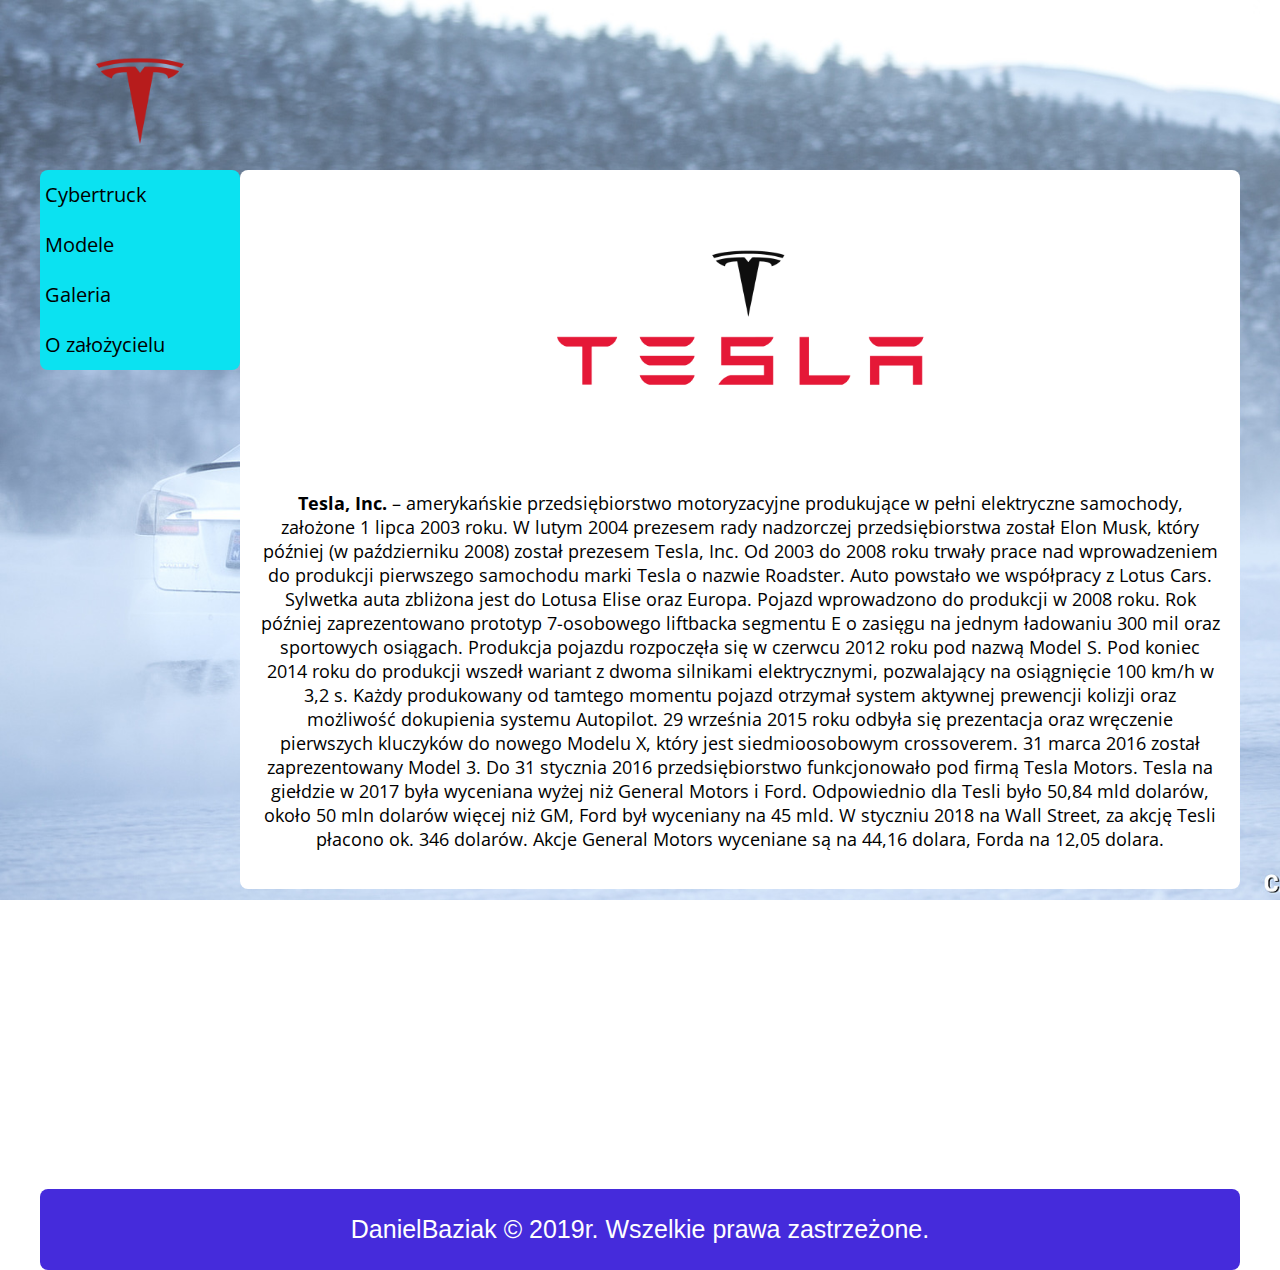
<file: index.html>
<!DOCTYPE html>
<html lang="pl">
  <head>
    <meta charset="utf-8" />
    <title>Tesla fan website</title>
    <meta name="description" content="Strona poświęcona samochodom Tesli." />
    <meta
      name="keywords"
      content="tesla, cars, super_fast, chill, minimalistic"
    />
    <meta name="author" content="Daniel Baziak" />
    <meta http-equiv="X-Ua-Compatible" content="IE=edge,chrome=1" />
    <link rel="stylesheet" media="(max-width: 1000px)" href="css/mobile.css" />
    <link rel="stylesheet" media="(min-width: 1000px)" href="css/desktop.css" />
    <link
      href="https://fonts.googleapis.com/css?family=Open+Sans:400,800&amp;subset=latin-ext"
      rel="stylesheet"
    />
  </head>

  <body>
    <div class="container">
      <div class="logo">
        <img id="teslaLogo" src="img/tesla_logo.png" alt="tesla-logo.png" />
      </div>
      <div class="content">
        <div class="menubar">
          <ul>
            <li><a href="cybertruck/index.html">Cybertruck</a></li>
            <li><a href="modele/index.html">Modele</a></li>
            <li><a href="gallery/index.html">Galeria</a></li>
            <li><a href="zalozyciel/index.html">O założycielu</a></li>
          </ul>
        </div>
        <div class="main">
          <img id="teslaLogoMain" />
          <p style="text-align: center;">
            <b>Tesla, Inc. </b>
            – amerykańskie przedsiębiorstwo motoryzacyjne produkujące w pełni
            elektryczne samochody, założone 1 lipca 2003 roku. W lutym 2004
            prezesem rady nadzorczej przedsiębiorstwa został Elon Musk, który
            później (w październiku 2008) został prezesem Tesla, Inc. Od 2003 do
            2008 roku trwały prace nad wprowadzeniem do produkcji pierwszego
            samochodu marki Tesla o nazwie Roadster. Auto powstało we współpracy
            z Lotus Cars. Sylwetka auta zbliżona jest do Lotusa Elise oraz
            Europa. Pojazd wprowadzono do produkcji w 2008 roku. Rok później
            zaprezentowano prototyp 7-osobowego liftbacka segmentu E o zasięgu
            na jednym ładowaniu 300 mil oraz sportowych osiągach. Produkcja
            pojazdu rozpoczęła się w czerwcu 2012 roku pod nazwą Model S. Pod
            koniec 2014 roku do produkcji wszedł wariant z dwoma silnikami
            elektrycznymi, pozwalający na osiągnięcie 100 km/h w 3,2 s. Każdy
            produkowany od tamtego momentu pojazd otrzymał system aktywnej
            prewencji kolizji oraz możliwość dokupienia systemu Autopilot. 29
            września 2015 roku odbyła się prezentacja oraz wręczenie pierwszych
            kluczyków do nowego Modelu X, który jest siedmioosobowym
            crossoverem. 31 marca 2016 został zaprezentowany Model 3. Do 31
            stycznia 2016 przedsiębiorstwo funkcjonowało pod firmą Tesla Motors.
            Tesla na giełdzie w 2017 była wyceniana wyżej niż General Motors i
            Ford. Odpowiednio dla Tesli było 50,84 mld dolarów, około 50 mln
            dolarów więcej niż GM, Ford był wyceniany na 45 mld. W styczniu 2018
            na Wall Street, za akcję Tesli płacono ok. 346 dolarów. Akcje
            General Motors wyceniane są na 44,16 dolara, Forda na 12,05 dolara.
          </p>
        </div>
        <div style="clear: both;"></div>
      </div>
      <div class="footer">
        <p>DanielBaziak &copy; 2019r. Wszelkie prawa zastrzeżone.</p>
      </div>
    </div>
  </body>
</html>
</file>
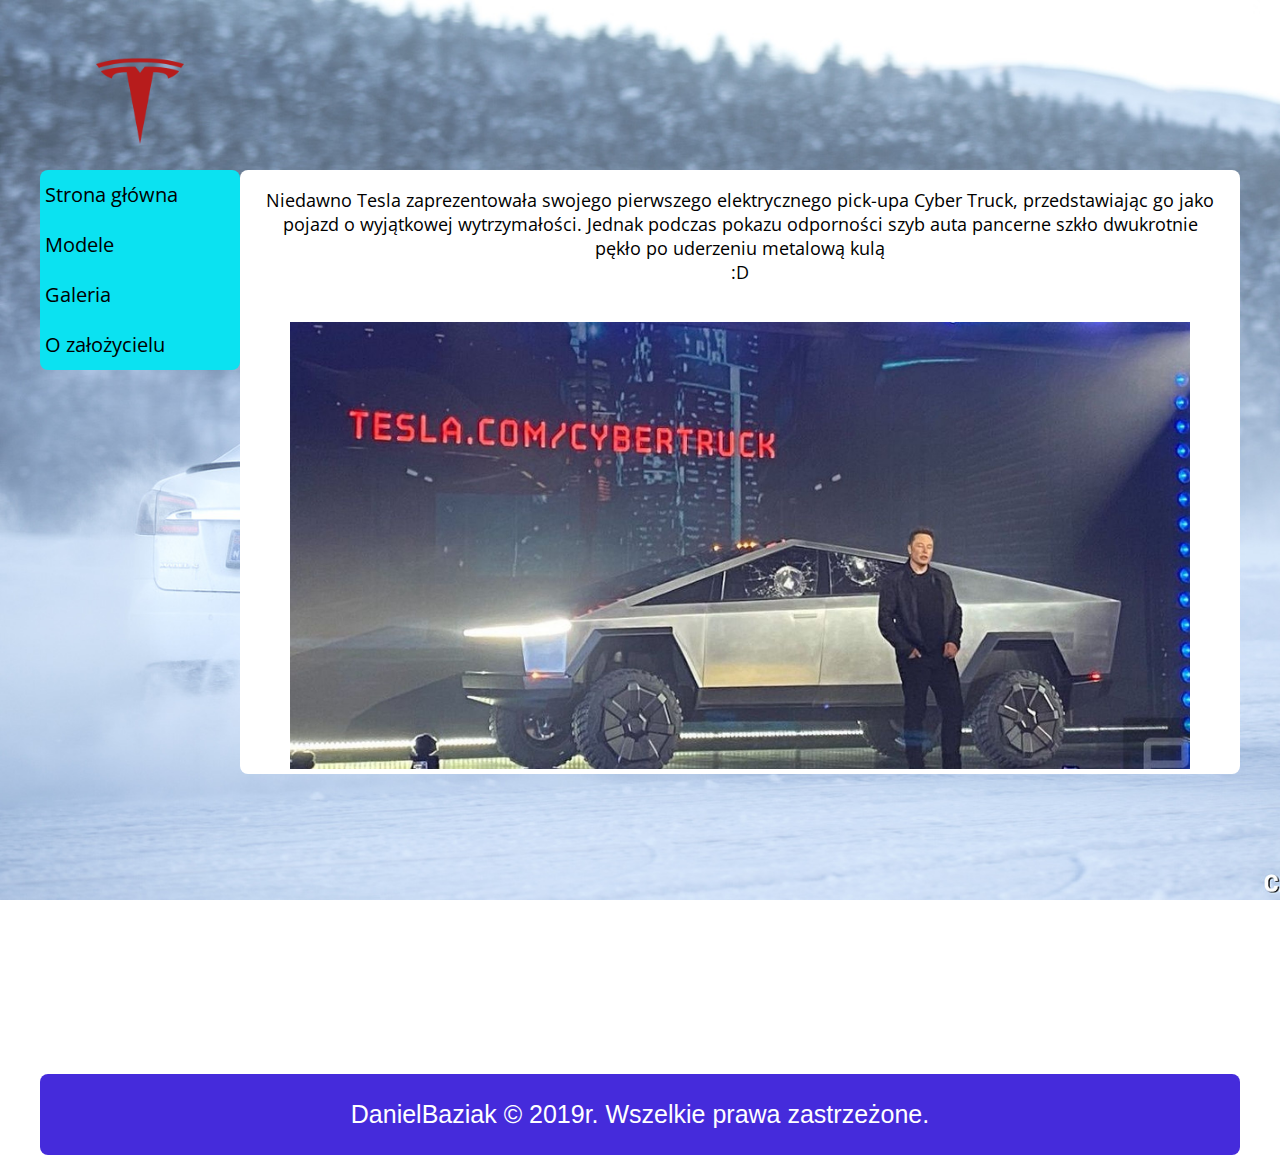
<file: cybertruck/index.html>
<!DOCTYPE html>
<html lang="pl">
  <head>
    <meta charset="utf-8" />
    <title>Cybertruck</title>
    <meta name="description" content="Strona poświęcona samochodom Tesli." />
    <meta
      name="keywords"
      content="tesla, cars, super_fast, chill, minimalistic"
    />
    <meta name="author" content="Daniel Baziak" />
    <meta http-equiv="X-Ua-Compatible" content="IE=edge,chrome=1" />
    <link
      rel="stylesheet"
      media="(max-width: 1000px)"
      href="../css/mobile.css"
    />
    <link
      rel="stylesheet"
      media="(min-width: 1000px)"
      href="../css/desktop.css"
    />
    <link
      href="https://fonts.googleapis.com/css?family=Open+Sans:400,800&amp;subset=latin-ext"
      rel="stylesheet"
    />
  </head>

  <body>
    <div class="container">
      <div class="logo">
        <img id="teslaLogo" src="../img/tesla_logo.png" alt="tesla-logo.png" />
      </div>
      <div class="content">
        <div class="menubar">
          <ul>
            <li><a href="../index.html">Strona główna</a></li>
            <li><a href="../modele/index.html">Modele</a></li>
            <li><a href="../gallery/index.html">Galeria</a></li>
            <li><a href="../zalozyciel/index.html">O założycielu</a></li>
          </ul>
        </div>
        <div class="main">
          <p style="text-align: center;">
            Niedawno Tesla zaprezentowała swojego pierwszego elektrycznego
            pick-upa Cyber Truck, przedstawiając go jako pojazd o wyjątkowej
            wytrzymałości. Jednak podczas pokazu odporności szyb auta pancerne
            szkło dwukrotnie pękło po uderzeniu metalową kulą <br />
            :D
          </p>
          <img src="../img/cybertruck1.jpg" width="900px" />
        </div>
        <div style="clear: both;"></div>
      </div>
      <div class="footer">
        <p>DanielBaziak &copy; 2019r. Wszelkie prawa zastrzeżone.</p>
      </div>
    </div>
  </body>
</html>
</file>
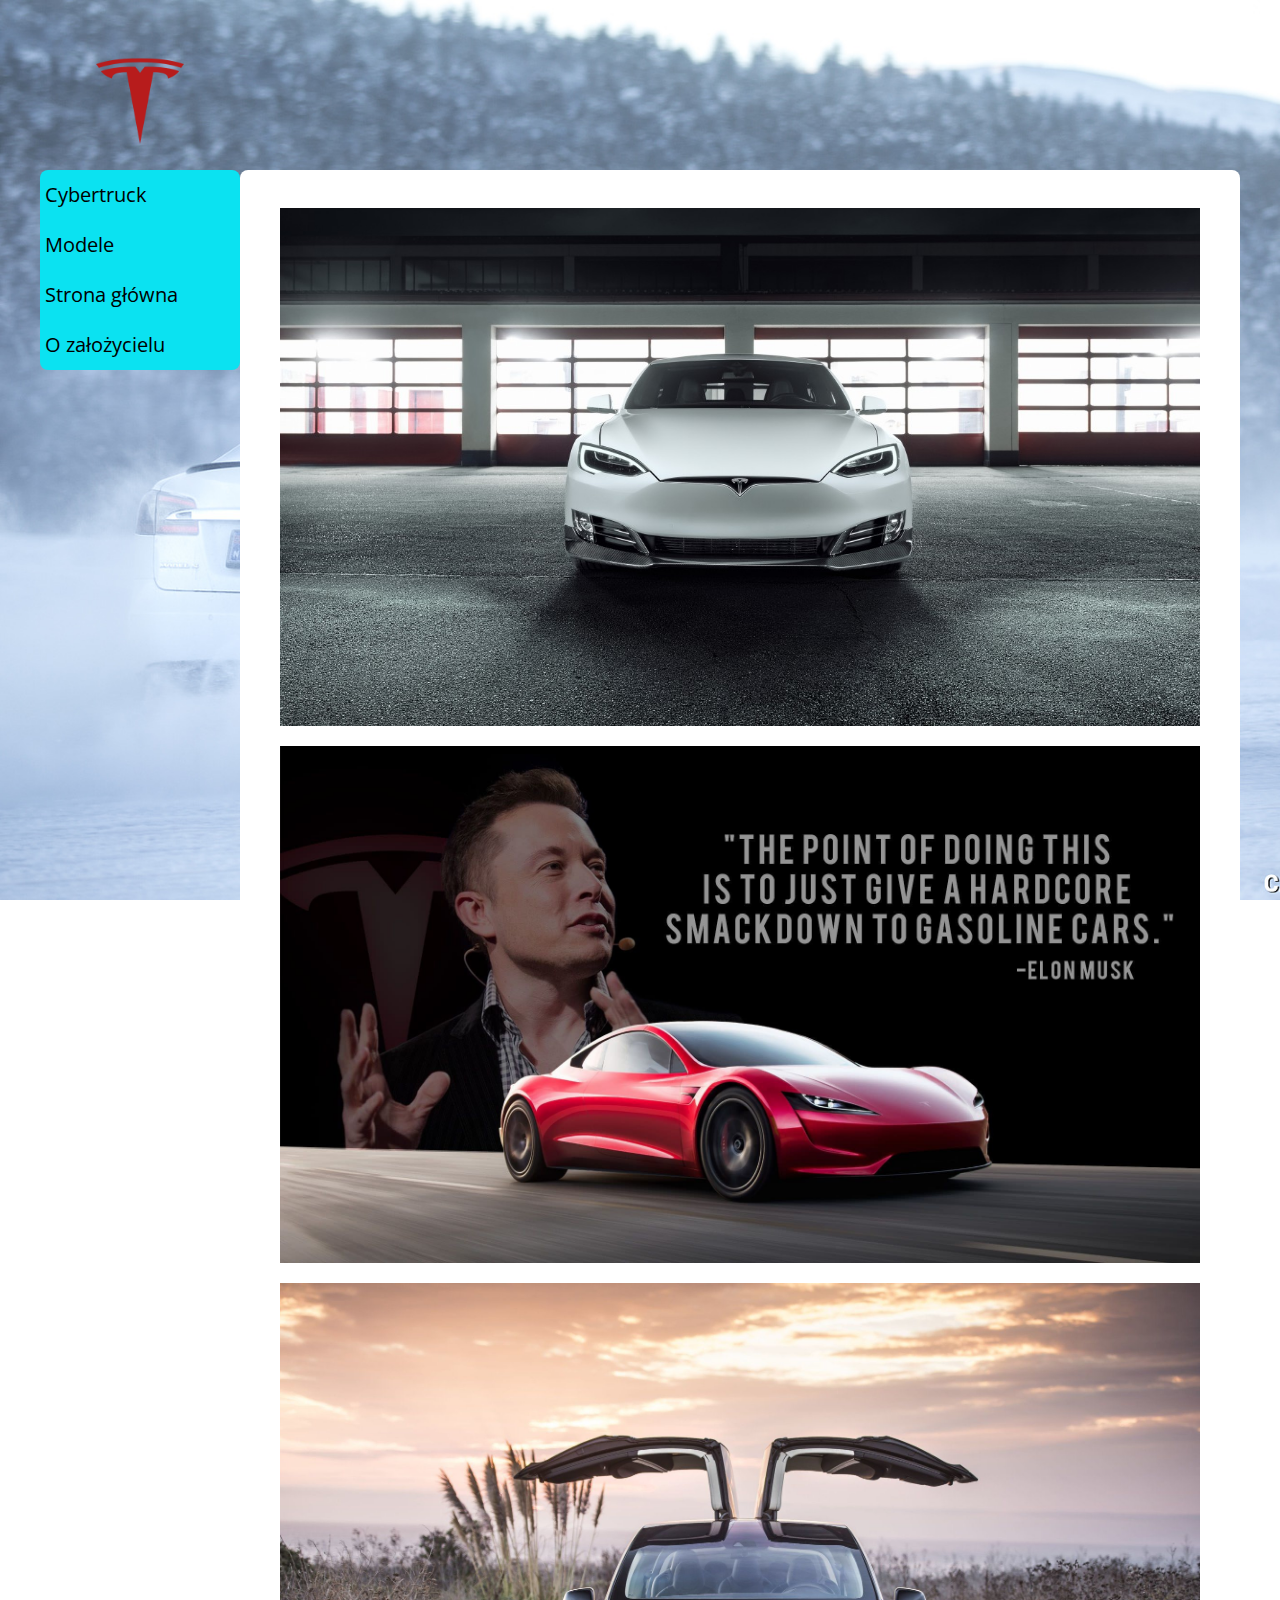
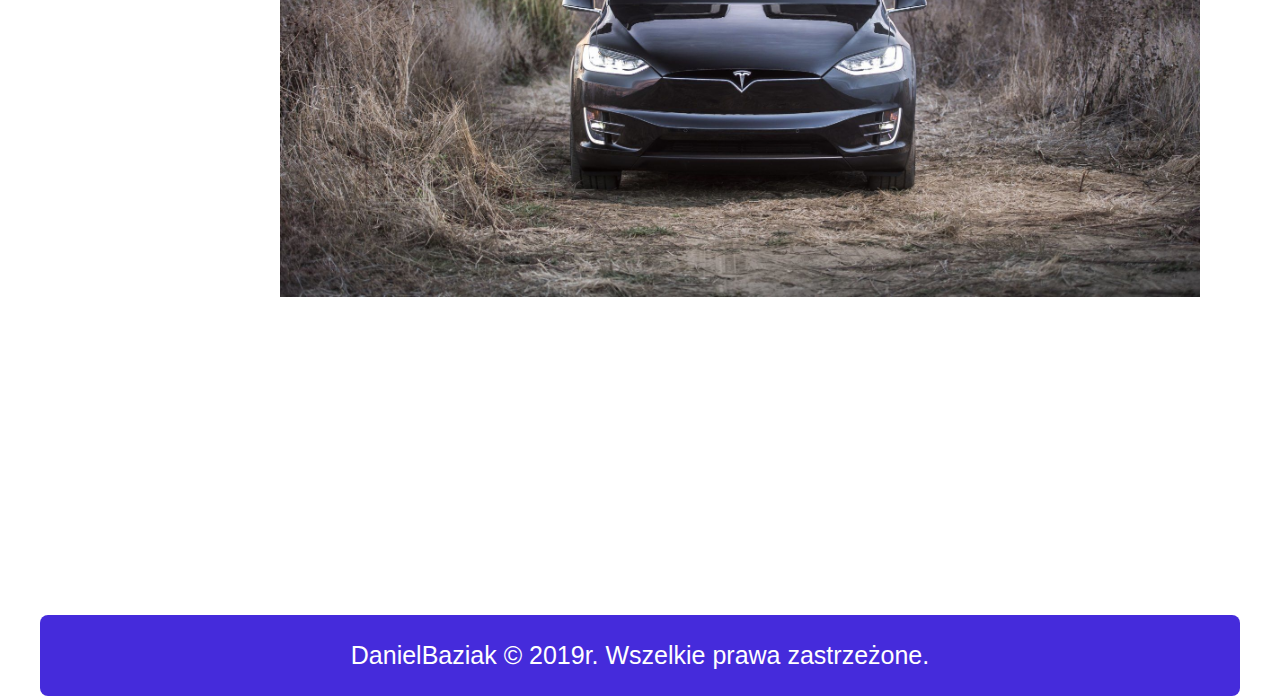
<file: gallery/index.html>
<!DOCTYPE html>
<html lang="pl">
  <head>
    <meta charset="utf-8" />
    <title>Tesla gallery</title>
    <meta name="description" content="Strona poświęcona samochodom Tesli." />
    <meta
      name="keywords"
      content="tesla, cars, super_fast, chill, minimalistic"
    />
    <meta name="author" content="Daniel Baziak" />
    <meta http-equiv="X-Ua-Compatible" content="IE=edge,chrome=1" />
    <link
      rel="stylesheet"
      media="(max-width: 1000px)"
      href="../css/mobile.css"
    />
    <link
      rel="stylesheet"
      media="(min-width: 1000px)"
      href="../css/desktop.css"
    />
    <link
      href="https://fonts.googleapis.com/css?family=Open+Sans:400,800&amp;subset=latin-ext"
      rel="stylesheet"
    />
  </head>

  <body>
    <div class="container">
      <div class="logo">
        <img id="teslaLogo" src="../img/tesla_logo.png" alt="tesla-logo.png" />
      </div>
      <div class="content">
        <div class="menubar">
          <ul>
            <li><a href="../cybertruck/index.html">Cybertruck</a></li>
            <li><a href="../modele/index.html">Modele</a></li>
            <li><a href="../index.html">Strona główna</a></li>
            <li><a href="../zalozyciel/index.html">O założycielu</a></li>
          </ul>
        </div>
        <div class="main">
          <ul>
            <li>
              <img
                class="teslaPhoto"
                src="../img/2017_novitec_tesla_model_s_4k-1280x720.jpg"
              />
            </li>
            <li><img class="teslaPhoto" src="../img/tesla_musk.jpg" /></li>
            <li>
              <img class="teslaPhoto" src="../img/tesla_outdoor.jpg" />
            </li>
          </ul>
        </div>
        <div style="clear: both;"></div>
      </div>
      <div class="footer">
        <p>DanielBaziak &copy; 2019r. Wszelkie prawa zastrzeżone.</p>
      </div>
    </div>
  </body>
</html>
</file>
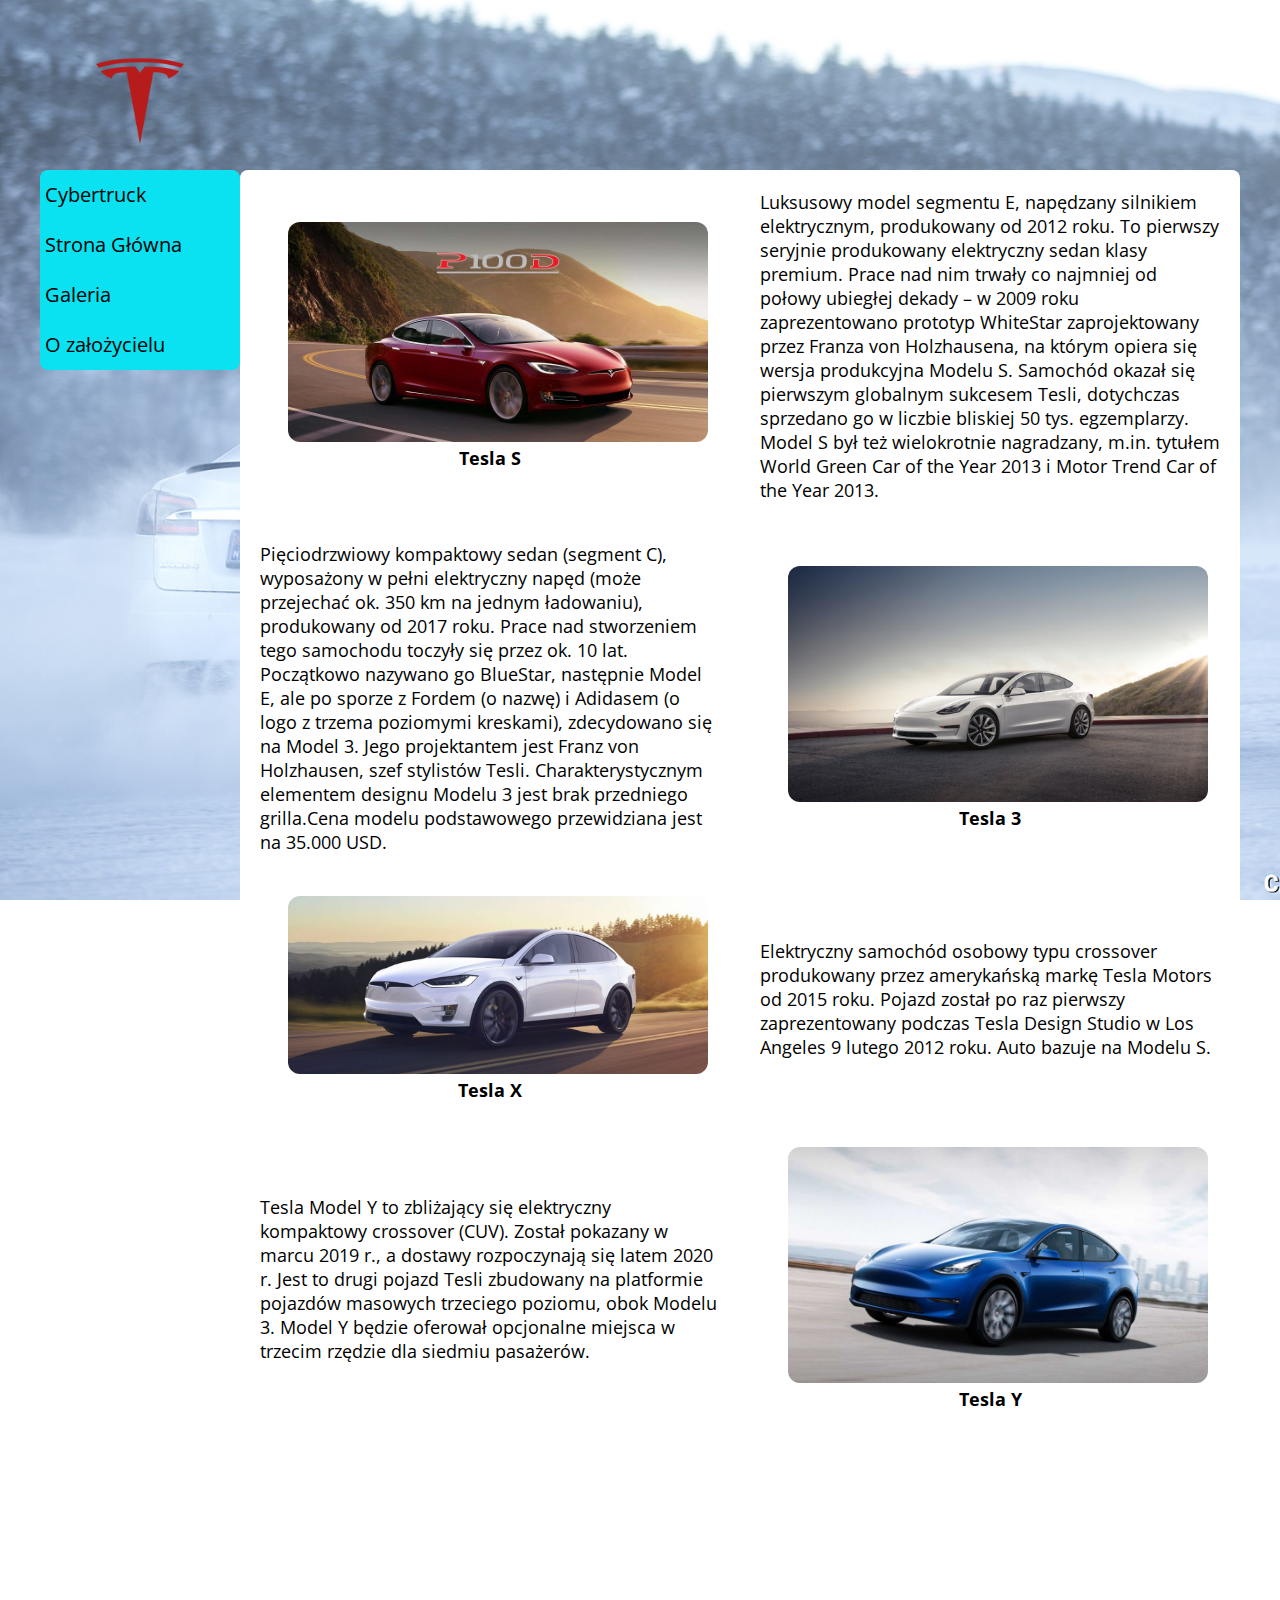
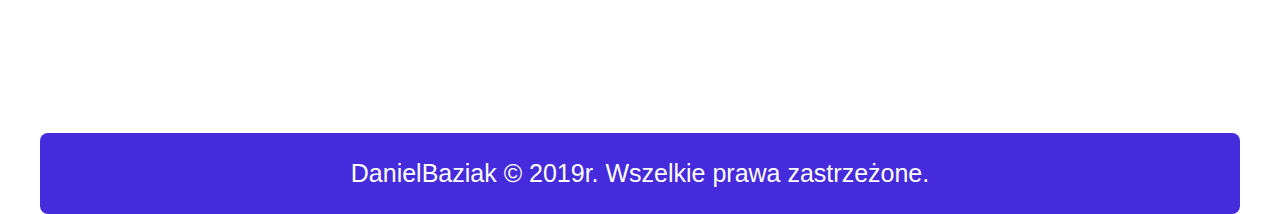
<file: modele/index.html>
<!DOCTYPE html>
<html lang="pl">
  <head>
    <meta charset="utf-8" />
    <title>Tesla models</title>
    <meta name="description" content="Strona poświęcona samochodom Tesli." />
    <meta
      name="keywords"
      content="tesla, cars, super_fast, chill, minimalistic"
    />
    <meta name="author" content="Daniel Baziak" />
    <meta http-equiv="X-Ua-Compatible" content="IE=edge,chrome=1" />
    <link
      rel="stylesheet"
      media="(max-width: 1000px)"
      href="../css/mobile.css"
    />
    <link
      rel="stylesheet"
      media="(min-width: 1000px)"
      href="../css/desktop.css"
    />
    <link
      href="https://fonts.googleapis.com/css?family=Open+Sans:400,800&amp;subset=latin-ext"
      rel="stylesheet"
    />
  </head>

  <body>
    <div class="container">
      <div class="logo">
        <img id="teslaLogo" src="../img/tesla_logo.png" alt="tesla-logo.png" />
      </div>
      <div class="content">
        <div class="menubar">
          <ul>
            <li><a href="../cybertruck/index.html">Cybertruck</a></li>
            <li><a href="../index.html">Strona Główna</a></li>
            <li><a href="../gallery/index.html">Galeria</a></li>
            <li><a href="../zalozyciel/index.html">O założycielu</a></li>
          </ul>
        </div>
        <div class="main">
          <div id="models-mobile">
            <div class="photoAndInfo">
              <figure>
                <img src="../img/tesla-model-s.jpg" />
                <figcaption><b>Tesla S</b></figcaption>
              </figure>
              <span>
                Luksusowy model segmentu E, napędzany silnikiem elektrycznym,
                produkowany od 2012 roku. To pierwszy seryjnie produkowany
                elektryczny sedan klasy premium. Prace nad nim trwały co
                najmniej od połowy ubiegłej dekady – w 2009 roku zaprezentowano
                prototyp WhiteStar zaprojektowany przez Franza von Holzhausena,
                na którym opiera się wersja produkcyjna Modelu S. Samochód
                okazał się pierwszym globalnym sukcesem Tesli, dotychczas
                sprzedano go w liczbie bliskiej 50 tys. egzemplarzy. Model S był
                też wielokrotnie nagradzany, m.in. tytułem World Green Car of
                the Year 2013 i Motor Trend Car of the Year 2013.
              </span>
            </div>

            <div class="photoAndInfo">
              <figure>
                <img src="../img/tesla-model-3.jpeg" />
                <figcaption><b>Tesla 3</b></figcaption>
              </figure>
              <span>
                Pięciodrzwiowy kompaktowy sedan (segment C), wyposażony w pełni
                elektryczny napęd (może przejechać ok. 350 km na jednym
                ładowaniu), produkowany od 2017 roku. Prace nad stworzeniem tego
                samochodu toczyły się przez ok. 10 lat. Początkowo nazywano go
                BlueStar, następnie Model E, ale po sporze z Fordem (o nazwę) i
                Adidasem (o logo z trzema poziomymi kreskami), zdecydowano się
                na Model 3. Jego projektantem jest Franz von Holzhausen, szef
                stylistów Tesli. Charakterystycznym elementem designu Modelu 3
                jest brak przedniego grilla.Cena modelu podstawowego
                przewidziana jest na 35.000 USD.
              </span>
            </div>

            <div class="photoAndInfo">
              <figure>
                <img src="../img/tesla-model-x.jpg" />
                <figcaption><b>Tesla X</b></figcaption>
              </figure>
              <span>
                Elektryczny samochód osobowy typu crossover produkowany przez
                amerykańską markę Tesla Motors od 2015 roku. Pojazd został po
                raz pierwszy zaprezentowany podczas Tesla Design Studio w Los
                Angeles 9 lutego 2012 roku. Auto bazuje na Modelu S.
              </span>
            </div>

            <div class="photoAndInfo">
              <figure>
                <img src="../img/tesla-model-y.jpg" />
                <figcaption><b>Tesla Y</b></figcaption>
              </figure>
              <span>
                Tesla Model Y to zbliżający się elektryczny kompaktowy crossover
                (CUV). Został pokazany w marcu 2019 r., a dostawy rozpoczynają
                się latem 2020 r. Jest to drugi pojazd Tesli zbudowany na
                platformie pojazdów masowych trzeciego poziomu, obok Modelu 3.
                Model Y będzie oferował opcjonalne miejsca w trzecim rzędzie dla
                siedmiu pasażerów.
              </span>
            </div>
          </div>
          <div id="models-desktop">
            <div class="photoAndInfo">
              <figure>
                <img src="../img/tesla-model-s.jpg" />
                <figcaption><b>Tesla S</b></figcaption>
              </figure>
              <span>
                Luksusowy model segmentu E, napędzany silnikiem elektrycznym,
                produkowany od 2012 roku. To pierwszy seryjnie produkowany
                elektryczny sedan klasy premium. Prace nad nim trwały co
                najmniej od połowy ubiegłej dekady – w 2009 roku zaprezentowano
                prototyp WhiteStar zaprojektowany przez Franza von Holzhausena,
                na którym opiera się wersja produkcyjna Modelu S. Samochód
                okazał się pierwszym globalnym sukcesem Tesli, dotychczas
                sprzedano go w liczbie bliskiej 50 tys. egzemplarzy. Model S był
                też wielokrotnie nagradzany, m.in. tytułem World Green Car of
                the Year 2013 i Motor Trend Car of the Year 2013.
              </span>
            </div>

            <div class="photoAndInfo">
              <span>
                Pięciodrzwiowy kompaktowy sedan (segment C), wyposażony w pełni
                elektryczny napęd (może przejechać ok. 350 km na jednym
                ładowaniu), produkowany od 2017 roku. Prace nad stworzeniem tego
                samochodu toczyły się przez ok. 10 lat. Początkowo nazywano go
                BlueStar, następnie Model E, ale po sporze z Fordem (o nazwę) i
                Adidasem (o logo z trzema poziomymi kreskami), zdecydowano się
                na Model 3. Jego projektantem jest Franz von Holzhausen, szef
                stylistów Tesli. Charakterystycznym elementem designu Modelu 3
                jest brak przedniego grilla.Cena modelu podstawowego
                przewidziana jest na 35.000 USD.
              </span>
              <figure>
                <img src="../img/tesla-model-3.jpeg" />
                <figcaption><b>Tesla 3</b></figcaption>
              </figure>
            </div>

            <div class="photoAndInfo">
              <figure>
                <img src="../img/tesla-model-x.jpg" />
                <figcaption><b>Tesla X</b></figcaption>
              </figure>
              <span>
                Elektryczny samochód osobowy typu crossover produkowany przez
                amerykańską markę Tesla Motors od 2015 roku. Pojazd został po
                raz pierwszy zaprezentowany podczas Tesla Design Studio w Los
                Angeles 9 lutego 2012 roku. Auto bazuje na Modelu S.
              </span>
            </div>

            <div class="photoAndInfo">
              <span>
                Tesla Model Y to zbliżający się elektryczny kompaktowy crossover
                (CUV). Został pokazany w marcu 2019 r., a dostawy rozpoczynają
                się latem 2020 r. Jest to drugi pojazd Tesli zbudowany na
                platformie pojazdów masowych trzeciego poziomu, obok Modelu 3.
                Model Y będzie oferował opcjonalne miejsca w trzecim rzędzie dla
                siedmiu pasażerów.
              </span>
              <figure>
                <img src="../img/tesla-model-y.jpg" />
                <figcaption><b>Tesla Y</b></figcaption>
              </figure>
            </div>
          </div>
        </div>
        <div style="clear: both;"></div>
      </div>
      <div class="footer">
        <p>DanielBaziak &copy; 2019r. Wszelkie prawa zastrzeżone.</p>
      </div>
    </div>
  </body>
</html>
</file>
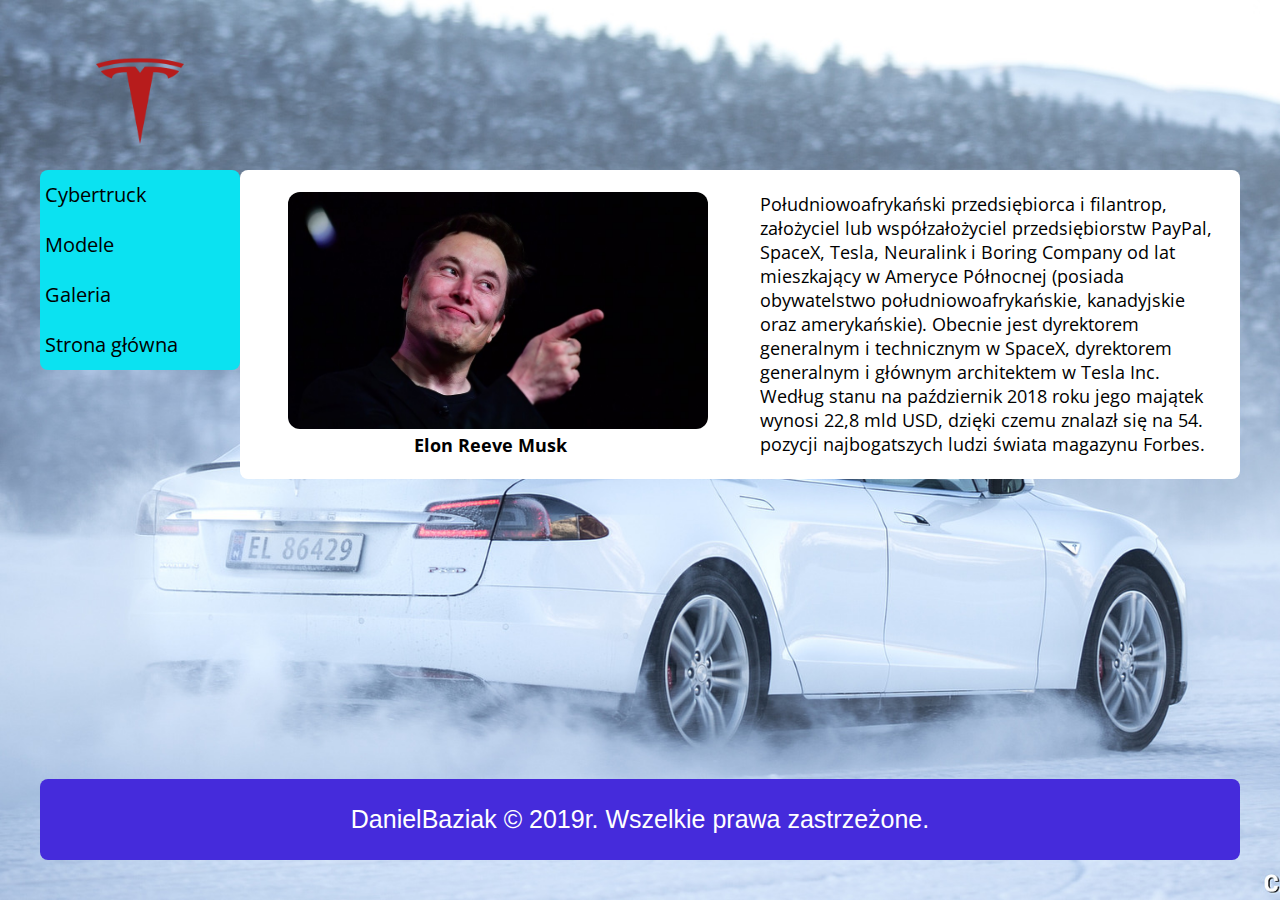
<file: zalozyciel/index.html>
<!DOCTYPE html>
<html lang="pl">
  <head>
    <meta charset="utf-8" />
    <title>Tesla CEO</title>
    <meta name="description" content="Strona poświęcona samochodom Tesli." />
    <meta
      name="keywords"
      content="tesla, cars, super_fast, chill, minimalistic"
    />
    <meta name="author" content="Daniel Baziak" />
    <meta http-equiv="X-Ua-Compatible" content="IE=edge,chrome=1" />
    <link
      rel="stylesheet"
      media="(max-width: 1000px)"
      href="../css/mobile.css"
    />
    <link
      rel="stylesheet"
      media="(min-width: 1000px)"
      href="../css/desktop.css"
    />
    <link
      href="https://fonts.googleapis.com/css?family=Open+Sans:400,800&amp;subset=latin-ext"
      rel="stylesheet"
    />
  </head>

  <body>
    <div class="container">
      <div class="logo">
        <img id="teslaLogo" src="../img/tesla_logo.png" alt="tesla-logo.png" />
      </div>
      <div class="content">
        <div class="menubar">
          <ul>
            <li><a href="../cybertruck/index.html">Cybertruck</a></li>
            <li><a href="../modele/index.html">Modele</a></li>
            <li><a href="../gallery/index.html">Galeria</a></li>
            <li><a href="../index.html">Strona główna</a></li>
          </ul>
        </div>
        <div class="main">
          <div class="photoAndInfo">
            <figure>
              <img id="elonPhoto" />
              <figcaption><b>Elon Reeve Musk</b></figcaption>
            </figure>
            <span>
              Południowoafrykański przedsiębiorca i filantrop, założyciel lub
              współzałożyciel przedsiębiorstw PayPal, SpaceX, Tesla, Neuralink i
              Boring Company od lat mieszkający w Ameryce Północnej (posiada
              obywatelstwo południowoafrykańskie, kanadyjskie oraz
              amerykańskie). Obecnie jest dyrektorem generalnym i technicznym w
              SpaceX, dyrektorem generalnym i głównym architektem w Tesla Inc.
              Według stanu na październik 2018 roku jego majątek wynosi 22,8 mld
              USD, dzięki czemu znalazł się na 54. pozycji najbogatszych ludzi
              świata magazynu Forbes.
            </span>
          </div>
        </div>
        <div style="clear: both;"></div>
      </div>
      <div class="footer">
        <p>DanielBaziak &copy; 2019r. Wszelkie prawa zastrzeżone.</p>
      </div>
    </div>
  </body>
</html>
</file>
<file: css/mobile.css>
body {
  font-family: "Open Sans", sans-serif;
  font-size: 28px;
  background: url("../img/tesla_bg.jpg") no-repeat;
  background-attachment: fixed;
  background-position: center;
  background-repeat: no-repeat;
  background-size: cover;
  margin: 0 !important;
}

.container {
  width: 1000px;
  height: 100%;
  margin-left: auto;
  margin-right: auto;
}

.logo {
  height: 100px;
  margin-top: 50px;
  margin-left: 46%;
}

.logo a {
  text-decoration: none;
}

#teslaLogo {
  display: block;
  height: 80px;
}

#teslaLogoMain {
  content: url("../img/tesla-logo-main.png");
  width: 400px;
  margin-left: 26.4%;
}

.content {
  width: 90%;
  margin-left: 5%;
  height: auto;
}

.menubar {
  width: 100%;
  margin-bottom: 10px;
  background-color: #1f2833;
  float: top;
  border-radius: 8px;
  overflow: hidden;
}

.menubar ul {
  font-size: 50px;
  list-style-type: none;
  line-height: 250%;
  margin: 0;
  padding-left: 0;
}

.menubar ul li {
  text-align: center;
}

.menubar ul a {
  text-decoration: dashed;
  color: #66fcf1;
  display: inline-block;
  padding-left: 5px;
}

.menubar ul a:hover {
  background-color: #66fcf1;
  color: #0b0c10;
  display: block;
}

.main {
  border-radius: 8px;
  width: auto;
  background-color: #c5c6c7;
  float: left;
  text-align: justify;
  padding-left: 10px;
  padding-right: 10px;
}

.main ul {
  list-style-type: none;
}

.main ul li {
  padding-top: 20px;
  padding-right: 40px;
  font-size: larger;
  color: red;
}

.main ul p {
  padding-right: 5%;
}

.teslaPhoto {
  display: block;
  width: 100%;
}

#elonPhoto {
  content: url("../img/elon-mobile.jpg");
}

#models-desktop {
  display: none;
}

.photoAndInfo {
  display: flex;
  flex-direction: column;
}

.photoAndInfo img {
  order: 2;
  width: 600px;
  border-radius: 12px;
  margin-left: 15%;
  margin-top: auto;
  margin-bottom: 2%;
}

.photoAndInfo span {
  padding-left: 2%;
  padding-bottom: 2%;
  padding-top: 2%;
}

.photoAndInfo figcaption {
  text-align: center;
  padding: 1%;
}

.footer {
  margin-top: 10px;
  padding: 1px;
  background-color: #0b0c10;
  text-align: center;
  border-radius: 8px;
  color: #66fcf1;
  font-family: "Open Sans", sans-serif;
  font-size: 15px;
}
</file>
<file: css/desktop.css>
body {
  font-family: "Open Sans", sans-serif;
  font-size: 18px;
  background: url("../img/tesla_bg2.jpg") no-repeat;
  background-attachment: fixed;
  background-position: center;
  background-repeat: no-repeat;
  background-size: cover;
  margin: 0 !important;
}

.container {
  width: 1200px;
  height: 100%;
  margin-left: auto;
  margin-right: auto;
}

.logo {
  height: 120px;
  margin-top: 50px;
  margin-left: auto;
  margin-right: auto;
}

.logo a {
  text-decoration: none;
}

#teslaLogo {
  margin-left: 50px;
  display: block;
  height: 100px;
  float: left;
}

#teslaLogoMain {
  content: url("../img/tesla-logo-main.png");
  width: 400px;
}

.content {
  width: auto;
  height: auto;
}

.menubar {
  width: 200px;
  background-color: #0be2f1;
  float: left;
  border-radius: 8px;
  overflow: hidden;
}

.menubar ul {
  font-size: 20px;
  list-style-type: none;
  line-height: 250%;
  margin: 0;
  padding-left: 0;
}

.menubar ul a {
  text-decoration: dashed;
  color: black;
  display: block;
  padding-left: 5px;
}

.menubar ul a:hover {
  background-color: #f71a12;
  color: white;
  display: block;
}

.main {
  border-radius: 8px;
  width: 1000px;
  background-color: #ffffff;
  float: left;
  text-align: center;
}

.main p {
  padding-left: 2%;
  padding-right: 2%;
  padding-bottom: 2%;
  text-align: left;
}

.main ul {
  list-style-type: none;
}

.main ul li {
  padding-top: 20px;
  font-size: larger;
  color: red;
}

.main ul p {
  text-align: center;
  padding-right: 5%;
}

#models-mobile {
  display: none;
}

.teslaPhoto {
  display: block;
  width: 920px;
}

#elonPhoto {
  content: url("../img/elon.jpg");
}

.photoAndInfo {
  display: flex;
  align-items: center;
}

.photoAndInfo img {
  display: block;
  width: 420px;
  border-radius: 12px;
  margin-left: 2%;
  margin-top: 1%;
}

.photoAndInfo span {
  padding-left: 2%;
  padding-bottom: 2%;
  padding-top: 2%;
  text-align: left;
  padding-right: 2%;
}

.photoAndInfo figcaption {
  padding: 1%;
}

.footer {
  margin-top: 25%;
  padding: 1px;
  background-color: #452bdb;
  text-align: center;
  float: bottom;
  border-radius: 8px;
  color: #ffffff;
  font-family: Arial, Helvetica, sans-serif;
  font-size: 25px;
}
</file>
